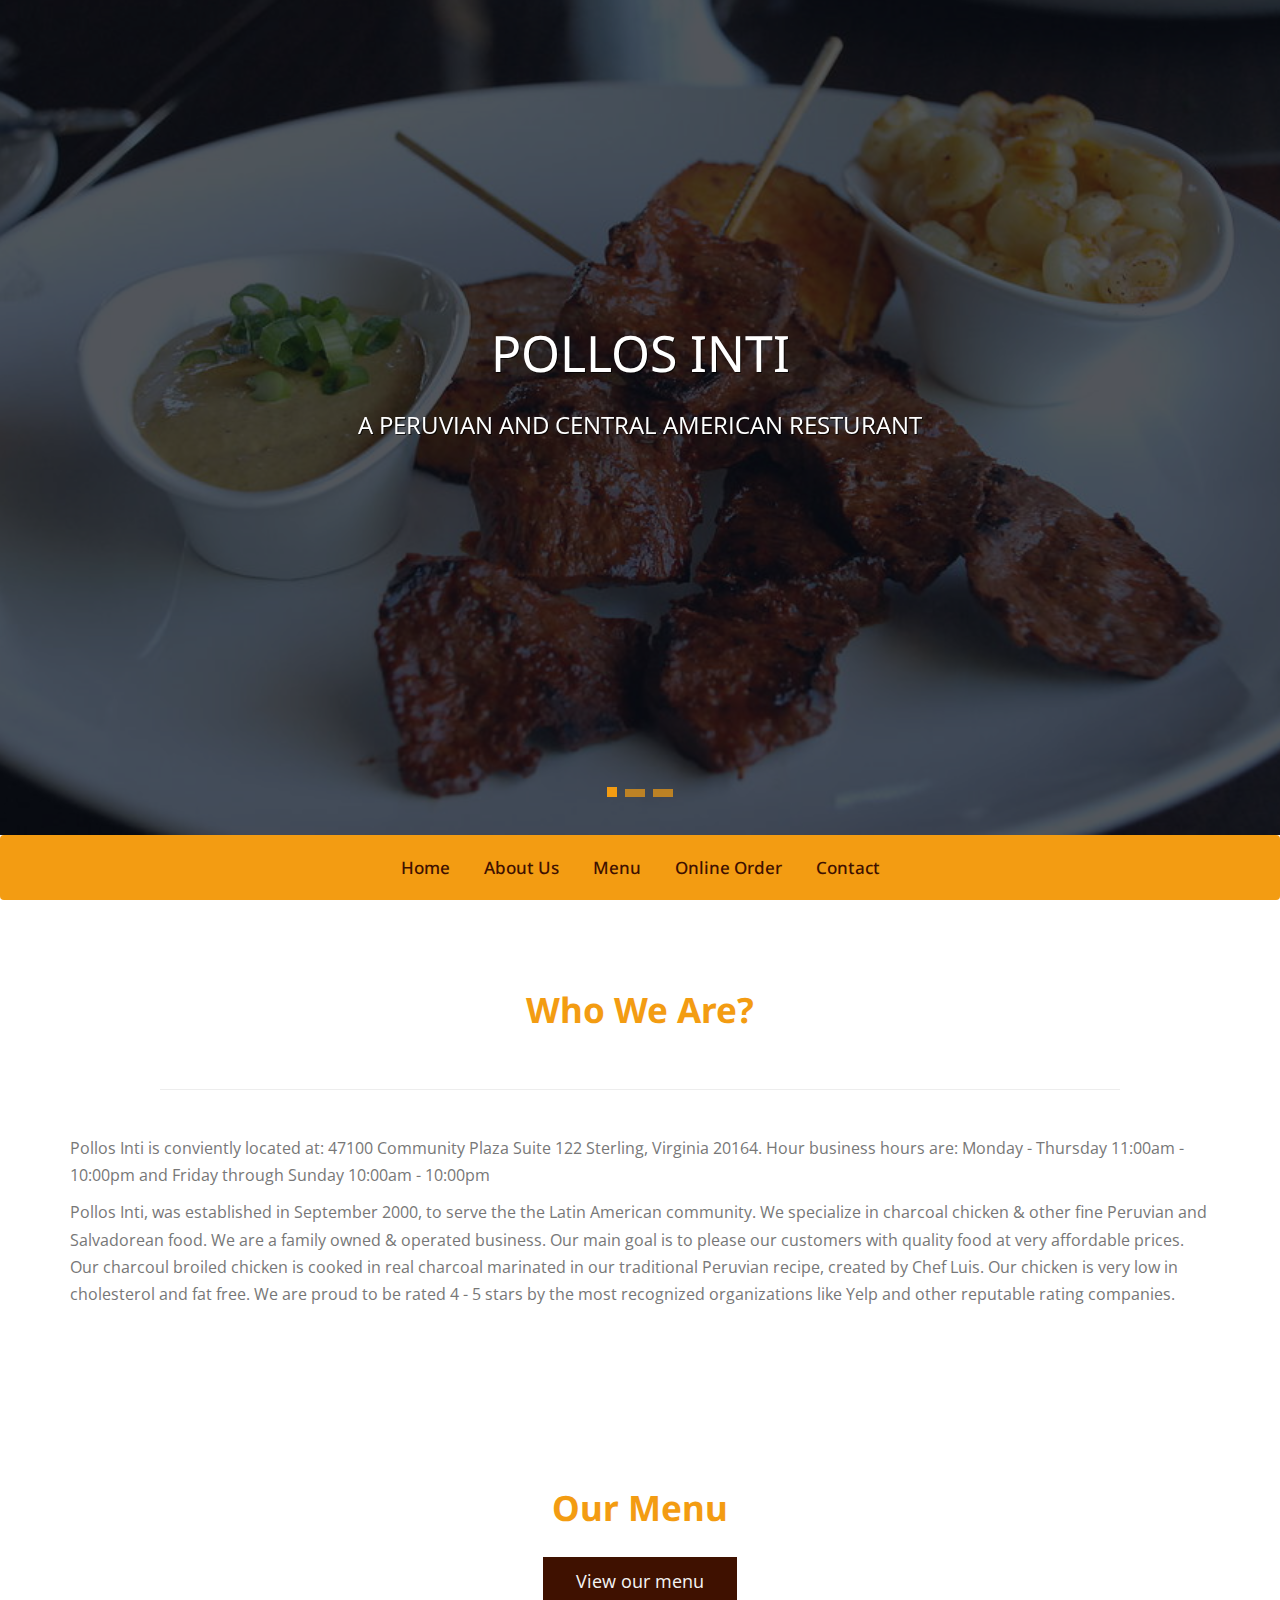
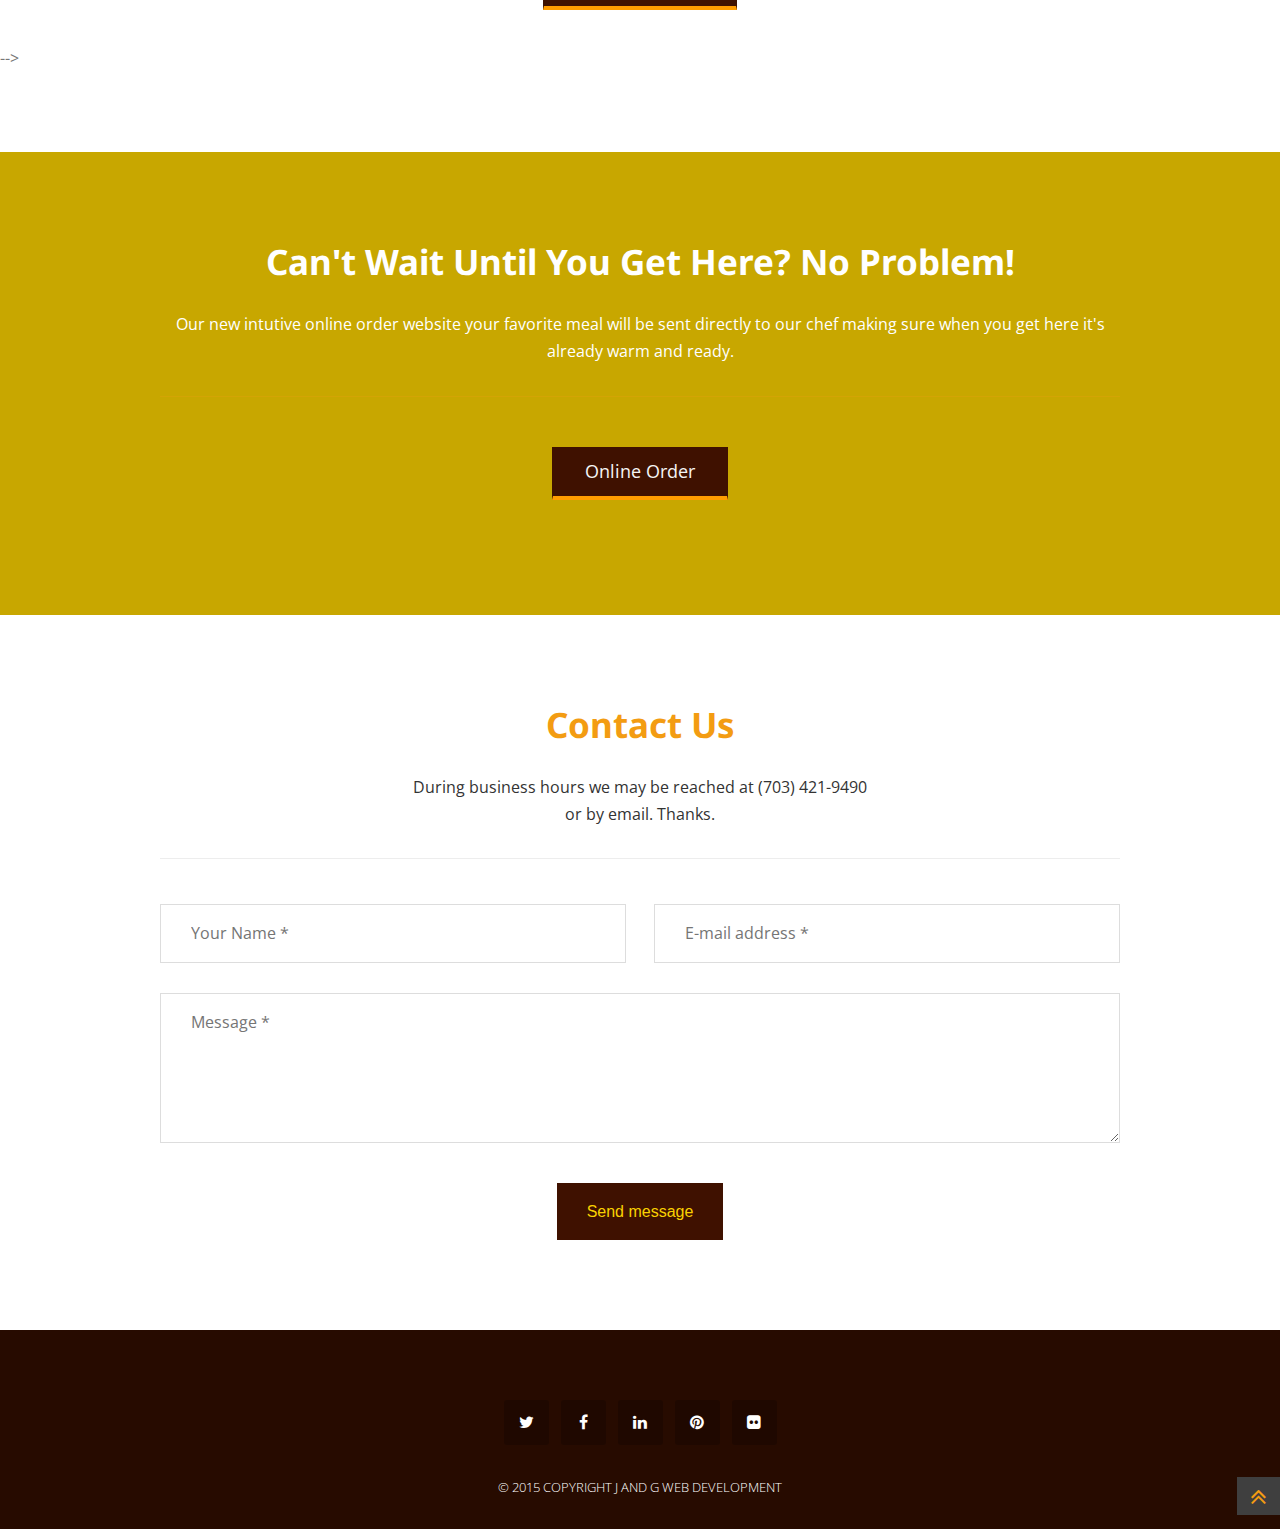
<file: index.html>
<!DOCTYPE html>
<html class="no-js" lang="en">
<head>
<meta charset="UTF-8"/>

<title>Pollos Inti</title>
    
<meta name="description" content="Pollos Inti">
<meta name="author" content="J and G Development">
<meta name="viewport" content="width=device-width, initial-scale=1.0">

<link rel="stylesheet" type="text/css" media="screen" href="css/bootstrap.css">
<link rel="stylesheet" href="css/font-awesome.css">
<link rel="stylesheet" href="css/animate.css">
<link rel="stylesheet" href="css/styles.css">

<link href='http://fonts.googleapis.com/css?family=Droid+Sans:400,700' rel='stylesheet' type='text/css'>
<link href='http://fonts.googleapis.com/css?family=Open+Sans:400,700' rel='stylesheet' type='text/css'>

 
</head>
<body>
<!--wrapper start-->
<div class="wrapper">
	<!--header-->
	<header id="header">
	<div class="carousel fade-carousel slide" data-ride="carousel" data-interval="4000" id="bs-carousel">
  <!-- Overlay -->
  <div class="overlay"></div>

  <!-- Indicators -->
  <ol class="carousel-indicators">
    <li data-target="#bs-carousel" data-slide-to="0" class="active"></li>
    <li data-target="#bs-carousel" data-slide-to="1"></li>
    <li data-target="#bs-carousel" data-slide-to="2"></li>
  </ol>
  
  <!-- Wrapper for slides -->
  <div class="carousel-inner">
    <div class="item slides active">
      <div class="slide-1"></div>
      <div class="hero">
        <hgroup>
		    <h1>Pollos Inti</h1>        
            <h3>A Peruvian and Central American Resturant</h3>
        </hgroup>
        </div>
    </div>
    <div class="item slides">
      <div class="slide-2"></div>
      <div class="hero">        
        <hgroup>
		    <h1>Online Order</h1>        
            <h3>With our new website we have brought online ordering so Pollos Inti is only a click away!</h3>
        </hgroup>       
        <a class="btn btn-hero btn-lg" href="ooindex.html">Online Order</a> 
      </div>
    </div>
    <div class="item slides">
      <div class="slide-3"></div>
      <div class="hero">        
        <hgroup>
		    <h1>Having a party or group gathering? No problem!</h1>        
            <h3>Pollos Inti is proud to offer catering for your special occasion. Please contact us for more information</h3>
        </hgroup>
        <a class="btn btn-hero btn-lg" href="#service">Contact Pollos Inti</a>
      </div>
    </div>
  </div> 


	<div class="menu">
		<nav class="navbar navbar-wrapper"> 
      <div class="container">
            <div class="navbar-header">
        <button type="button" id="nav-toggle" class="navbar-toggle" data-toggle="collapse" data-target="#main-nav"> <span class="sr-only">Toggle navigation</span> <span class="icon-bar"></span> <span class="icon-bar"></span> <span class="icon-bar"></span> </button>
        </div>
	    <div id="main-nav" class="collapse navbar-collapse">
			 <ul class="nav navbar-nav">
			  <li><a href="index.html" class="scroll-link">Home</a></li>
			<!--  <li><a href="#service" class="scroll-link">Our Services</a></li>
             Delete this, we shouldn't need a Our Service page.     -->
			  <li><a href="#aboutUs" class="scroll-link">About Us</a></li>
			  <li><a href="#gallery" class="scroll-link">Menu</a></li> 
			  <li><a href="#feedback" class="scroll-link">Online Order</a></li> 
			  <li><a href="#contact" class="scroll-link">Contact</a></li>
			</ul>
      </div>
      </div>  
		</nav>
	</div>		
	</header>
	
<!-- <section class="service page-section" id="service">
      <div class="container text-center">
         <div class="heading">			
			<h2>Eat & Chat</h2>			
			<h3>Phasellus non dolor nibh. Nullam elementum tellus pretium feugiat.<br>
			 Cras dictum tellus dui, vitae sollicitudin ipsum tincidunt in. Sed tincidunt tristique enim sed sollcitudin.</h3>
		</div>

          <div class="row">
            <div class="col-md-4">
              <div class="box-area">
                  <div class="box-area-icon">
                    <i class="fa fa-heart"></i>
                  </div>
                  <h3>Streets Best</h3>
                  <div class="box-area-text">Duis aute irure dolor in reprehenderit in voluptate velit esse cillum dolore eu fugiat nulla pariatur. Excepteur sint occaecat cupidatat.</div>
              </div>
            </div>
            <div class="col-md-4">
              <div class="box-area">
                  <div class="box-area-icon">
                    <i class="fa fa-users"></i>
                  </div>
                  <h3>Continental</h3>
                  <div class="box-area-text">Duis aute irure dolor in reprehenderit in voluptate velit esse cillum dolore eu fugiat nulla pariatur. Excepteur sint occaecat cupidatat.</div>
              </div>
            </div>
            <div class="col-md-4">
              <div class="box-area">
                  <div class="box-area-icon">
                    <i class="fa fa-fire"></i>
                  </div>
                  <h3>Daily Dishes</h3>
                  <div class="box-area-text">Duis aute irure dolor in reprehenderit in voluptate velit esse cillum dolore eu fugiat nulla pariatur. Excepteur sint occaecat cupidatat.</div>
              </div>
            </div>
            <div class="col-md-4">
              <div class="box-area">
                  <div class="box-area-icon">
                    <i class="fa fa-film"></i>
                  </div>
                  <h3>Cookies</h3>
                  <div class="box-area-text">Duis aute irure dolor in reprehenderit in voluptate velit esse cillum dolore eu fugiat nulla pariatur. Excepteur sint occaecat cupidatat.</div>
              </div>
            </div>
            <div class="col-md-4">
              <div class="box-area">
                  <div class="box-area-icon">
                    <i class="fa fa-cubes"></i>
                  </div>
                  <h3>Cakes</h3>
                  <div class="box-area-text">Duis aute irure dolor in reprehenderit in voluptate velit esse cillum dolore eu fugiat nulla pariatur. Excepteur sint occaecat cupidatat.</div>
              </div>
            </div>
            <div class="col-md-4">
              <div class="box-area">
                  <div class="box-area-icon">
                    <i class="fa fa-envelope"></i>
                  </div>
                  <h3>Meeting point</h3>
                  <div class="box-area-text">Duis aute irure dolor in reprehenderit in voluptate velit esse cillum dolore eu fugiat nulla pariatur. Excepteur sint occaecat cupidatat.</div>
              </div>
            </div>
          </div>
      </div>
    </section>

    -->

	
	<!--about us-->
	<section class="aboutus page-section" id="aboutUs">
	<div class="container">
	     <div class="heading">			
			<h2>Who we are?</h2>			
			<h3></h3>
		</div>
		
		<div class="content">
             <p> Pollos Inti is conviently located at: 47100 Community Plaza Suite 122 Sterling, Virginia 20164. 
                Hour business hours are: Monday - Thursday 11:00am - 10:00pm and Friday through Sunday 10:00am - 10:00pm </p>
			 
			<p>Pollos Inti, was established in September 2000, to serve the the Latin American community. We specialize in charcoal chicken & other fine Peruvian and Salvadorean food. We are a family owned & operated business. Our main goal is to please our customers with quality food at very affordable prices. Our charcoul broiled chicken is cooked in real charcoal marinated in our traditional Peruvian recipe, created by Chef Luis. Our chicken is very low in cholesterol and fat free. We are proud to be rated 4 - 5 stars by the most recognized organizations like Yelp and other reputable rating companies.</p>
           
		</div> 	
	</div>
	</section>
	 
	<!--gallery-->
	<section class="gallery page-section" id="gallery">
		<div class="container">
		  <div class="heading">			
			<h2>Our Menu</h2>	
              <a class="btn btn-hero btn-lg" href="Menu- Pollos Inti.pdf">View our menu</a>		
			
			<!--
			<div id="grid-gallery" class="grid-gallery">

					<section class="grid-wrap">
						<ul class="grid">
							<li class="grid-sizer"></li><!-- for Masonry column width -->				
							<!-- <li>
								<figure>
									<img src="img/gallery/img1.jpg" alt=""/>
									<figcaption><h3>Thundercats level</h3> </figcaption>
								</figure>
							</li>
							<li>
								<figure>
									<img src="img/gallery/img2.jpg" alt=""/>
									<figcaption><h3>Bushwick selvage</h3></figcaption>
								</figure>
							</li>
							<li>
								<figure>
									<img src="img/gallery/img3.jpg" alt=""/>
									<figcaption><h3>Bottle wayfarers</h3></figcaption>
								</figure>
							</li>
							<li>
								<figure>
									<img src="img/gallery/img4.jpg" alt=""/>
									<figcaption><h3>Letterpress</h3></figcaption>
								</figure>
							</li>
							<li>
								<figure>
									<img src="img/gallery/img5.jpg" alt=""/>
									<figcaption><h3>Vice velit chia</h3></figcaption>
								</figure>
							</li>
							<li>
								<figure>
									<img src="img/gallery/img6.jpg" alt=""/>
									<figcaption><h3>Brunch semiotics</h3></figcaption>
								</figure>
							</li>
							
							<li>
								<figure>
									<img src="img/gallery/img7.jpg" alt=""/>
									<figcaption><h3>Brunch semiotics</h3></figcaption>
								</figure>
							</li>
							
							<li>
								<figure>
									<img src="img/gallery/img8.jpg" alt=""/>
									<figcaption><h3>Brunch semiotics</h3></figcaption>
								</figure>
							</li>
						
						</ul>
					</section><!-- // end small images -->
					
			<!--		<section class="slideshow">
						<ul>
							<li>
								<figure>
									<img src="img/gallery/img1.jpg" alt=""/>
									<figcaption><h3>Thundercats next level</h3><p>Lorem ipsum dolor sit amet, consectetur adipiscing elit. Nullam ornare sem sit amet mauris bibendum, ac fringilla quam eleifend.</p></figcaption>
								</figure>
							</li>
							<li>
								<figure>
									<img src="img/gallery/img2.jpg" alt=""/>
									<figcaption><h3>Bushwick selvage synth</h3><p>Lorem ipsum dolor sit amet, consectetur adipiscing elit. Nullam ornare sem sit amet mauris bibendum, ac fringilla quam eleifend.</p></figcaption>
								</figure>
							</li>
							<li>
								<figure>
									<img src="img/gallery/img3.jpg" alt=""/>
									<figcaption><h3>Bottle wayfarers locavore</h3><p>Lorem ipsum dolor sit amet, consectetur adipiscing elit. Nullam ornare sem sit amet mauris bibendum, ac fringilla quam eleifend.</p></figcaption>
								</figure>
							</li>
							<li>
								<figure>
									<img src="img/gallery/img4.jpg" alt=""/>
									<figcaption><h3>Letterpress asymmetrical</h3><p>Lorem ipsum dolor sit amet, consectetur adipiscing elit. Nullam ornare sem sit amet mauris bibendum, ac fringilla quam eleifend.</p></figcaption>
								</figure>
							</li>
							<li>
								<figure>
									<img src="img/gallery/img5.jpg" alt=""/>
									<figcaption><h3>Vice velit chia</h3><p>Lorem ipsum dolor sit amet, consectetur adipiscing elit. Nullam ornare sem sit amet mauris bibendum, ac fringilla quam eleifend.</p></figcaption>
								</figure>
							</li>
							<li>
								<figure>
									<img src="img/gallery/img6.jpg" alt=""/>
									<figcaption><h3>Brunch semiotics</h3><p>Lorem ipsum dolor sit amet, consectetur adipiscing elit. Nullam ornare sem sit amet mauris bibendum, ac fringilla quam eleifend.</p></figcaption>
								</figure>
							</li>
							
							<li>
								<figure>
									<img src="img/gallery/img7.jpg" alt=""/>
									<figcaption><h3>Brunch semiotics</h3><p>Lorem ipsum dolor sit amet, consectetur adipiscing elit. Nullam ornare sem sit amet mauris bibendum, ac fringilla quam eleifend.</p></figcaption>
								</figure>
							</li>
							
							<li>
								<figure>
									<img src="img/gallery/img8.jpg" alt=""/>
									<figcaption><h3>Brunch semiotics</h3><p>Lorem ipsum dolor sit amet, consectetur adipiscing elit. Nullam ornare sem sit amet mauris bibendum, ac fringilla quam eleifend.</p></figcaption>
								</figure>
							</li>
						</ul>
						<nav>
							<span class="icon nav-prev"></span>
							<span class="icon nav-next"></span>
							<span class="icon nav-close"></span>
						</nav>
						 
					</section><!-- // end slideshow -->
					
				</div><!-- // grid-gallery -->
			</div>
                                                    --> 
	</section>
	
	<!--feedback-->
	<section class="feedback page-section" id="feedback">
	<div class="container">
		<div class="heading">
			
			<h2>Can't wait until you get here? No problem!</h2>
			
			<h3>Our new intutive online order website your favorite meal will be sent directly to our chef making sure when you get here it's already warm and ready. </h3>
		<a class="btn btn-hero btn-lg" href="ooindex.html">Online Order</a> 
        
        </div>

	
  <!--<div class='row'>
    <div class='col-md-12'>
      <div class="carousel slide" data-ride="carousel" id="quote-carousel">
        <!-- Bottom Carousel Indicators --><!--
        <ol class="carousel-indicators">
          <li data-target="#quote-carousel" data-slide-to="0" class="active"></li>
          <li data-target="#quote-carousel" data-slide-to="1"></li>
          <li data-target="#quote-carousel" data-slide-to="2"></li>
        </ol> -->
        
        <!-- Carousel Slides / Quotes -->
        <div class="carousel-inner">
        
          <!-- Quote 1
          <div class="item active">
            <blockquote>
              <div class="row">
                <div class="col-sm-3 text-center">
                  <img class="img-circle" src="https://s3.amazonaws.com/uifaces/faces/twitter/kolage/128.jpg" style="width: 100px;height:100px;">
                </div>
                <div class="col-sm-9">
                  <p>Neque porro quisquam est qui dolorem ipsum quia dolor sit amet, consectetur, adipisci velit!</p>
                  <small>Someone famous</small>
                </div>
              </div>
            </blockquote>
          </div> -->
          <!-- Quote 2
          <div class="item">
            <blockquote>
              <div class="row">
                <div class="col-sm-3 text-center">
                  <img class="img-circle" src="https://s3.amazonaws.com/uifaces/faces/twitter/mijustin/128.jpg" style="width: 100px;height:100px;">
                </div>
                <div class="col-sm-9">
                  <p>Lorem ipsum dolor sit amet, consectetur adipiscing elit. Etiam auctor nec lacus ut tempor. Mauris.</p>
                  <small>Someone famous</small>
                </div>
              </div>
            </blockquote>
          </div> -->
          <!-- Quote 3
          <div class="item">
            <blockquote>
              <div class="row">
                <div class="col-sm-3 text-center">
                  <img class="img-circle" src="https://s3.amazonaws.com/uifaces/faces/twitter/keizgoesboom/128.jpg" style="width: 100px;height:100px;">
                </div>
                <div class="col-sm-9">
                  <p>Lorem ipsum dolor sit amet, consectetur adipiscing elit. Ut rutrum elit in arcu blandit, eget pretium nisl accumsan. Sed ultricies commodo tortor, eu pretium mauris.</p>
                  <small>Someone famous</small>
                </div>
              </div>
            </blockquote>
          </div>
        </div>
         
      </div>                          
    </div>
  </div> -->

 
	</div>
	</section>
	
	<!--feedback-->
	<section class="contact page-section" id="contact">
	<div class="container">
		<div class="heading">
				
				<h2>Contact Us</h2>
				
				<h3>During business hours we may be reached at (703) 421-9490<br>
				 or by email. Thanks.</h3>
		</div>
	</div>
	 <div class="container w960">
      <div class="row">
		<div class="done">
			<div class="alert alert-success">
				<button type="button" class="close" data-dismiss="alert">×</button>
				Your message has been sent. Thank you!
			</div>
		</div>
       <form method="post" action="contact.php" id="contactform">
          <input name="name" type="text" class="contact col-md-6" placeholder="Your Name *" >
          <input name="email" type="email" class="contact noMarr col-md-6" placeholder="E-mail address *" >
          <textarea name="comment" class="contact col-md-12" placeholder="Message *"></textarea>
          <input type="submit" id="submit" class="contact submit" value="Send message">
        </form>
      </div>
    </div>
	</section>
  
	<!--footer-->
	<section class="footer" id="footer">
	<p class="text-center">
		<a href="#header" class="gototop"><i class="fa fa-angle-double-up fa-2x"></i></a>
	</p>
	<div class="container">
		<ul>
			<li><a href="#"><i class="fa fa-twitter"></i></a></li>
			<li><a href="#"><i class="fa fa-facebook"></i></a></li>
			<li><a href="#"><i class="fa fa-linkedin"></i></a></li>
			<li><a href="#"><i class="fa fa-pinterest"></i></a></li>
			<li><a href="#"><i class="fa fa-flickr"></i></a></li>
		</ul>
		<p>
			&copy; 2015 Copyright J and G Web Development</a>
		</p>
	</div>
	</section>
	
</div><!--wrapper end-->

<!--Javascripts-->
<script src="js/jquery.js"></script>
<script src="js/modernizr.js"></script>
<script src="js/bootstrap.js"></script>
<script src="js/jquery-scrolltofixed.js"></script>
<script src="js/jquery.nav.js"></script> 
<script src="js/jquery.easing.1.3.js"></script>
<script src="js/menustick.js"></script> 
<script src="js/easing.js"></script>
<script src="js/wow.js"></script>
<script src="js/smoothscroll.js"></script>
<script src="js/masonry.js"></script>
<script src="js/imgloaded.js"></script>
<script src="js/classie.js"></script>
<script src="js/colorfinder.js"></script>
<script src="js/gridscroll.js"></script>
<script src="js/contact.js"></script>
<script src="js/custom.js"></script>

<script type="text/javascript">
jQuery(function($) {
$(document).ready( function() {
	$('.navbar-wrapper').stickUp();
	});
});
</script>
</body>
</html>
</file>
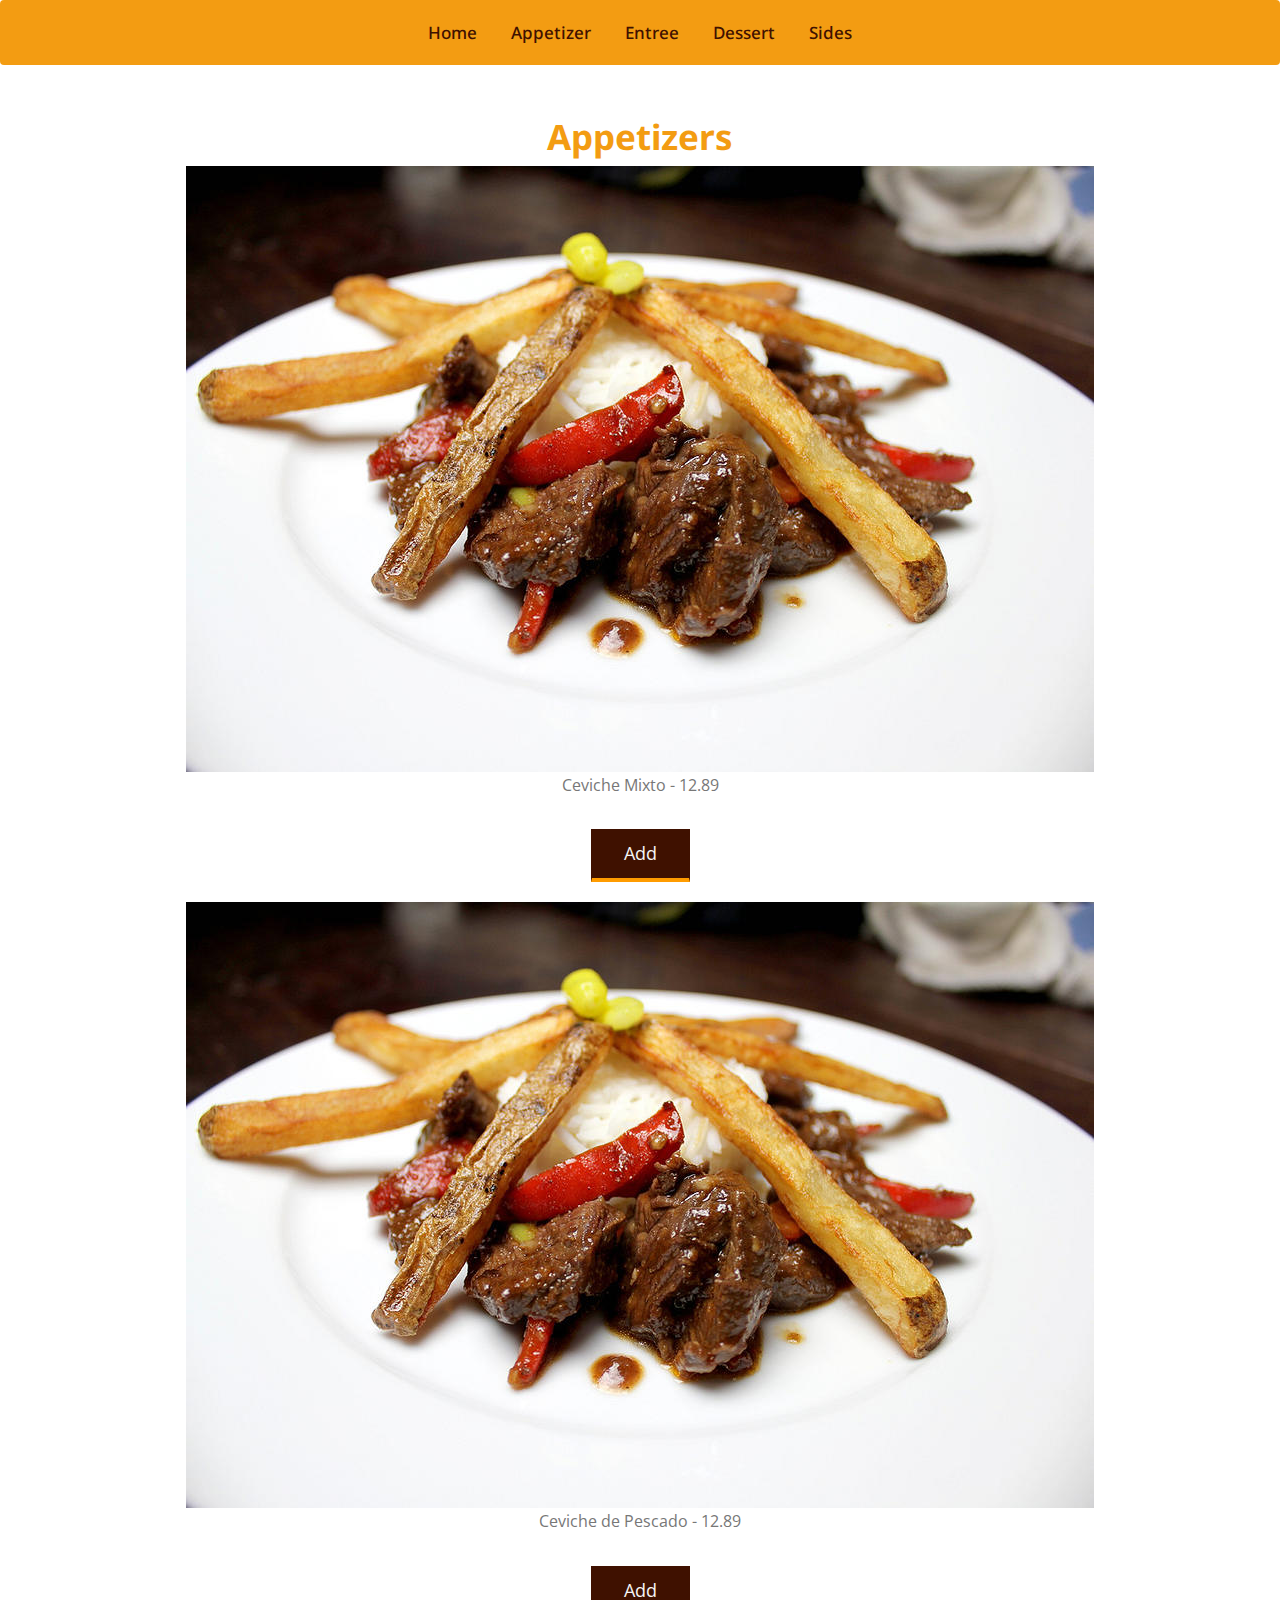
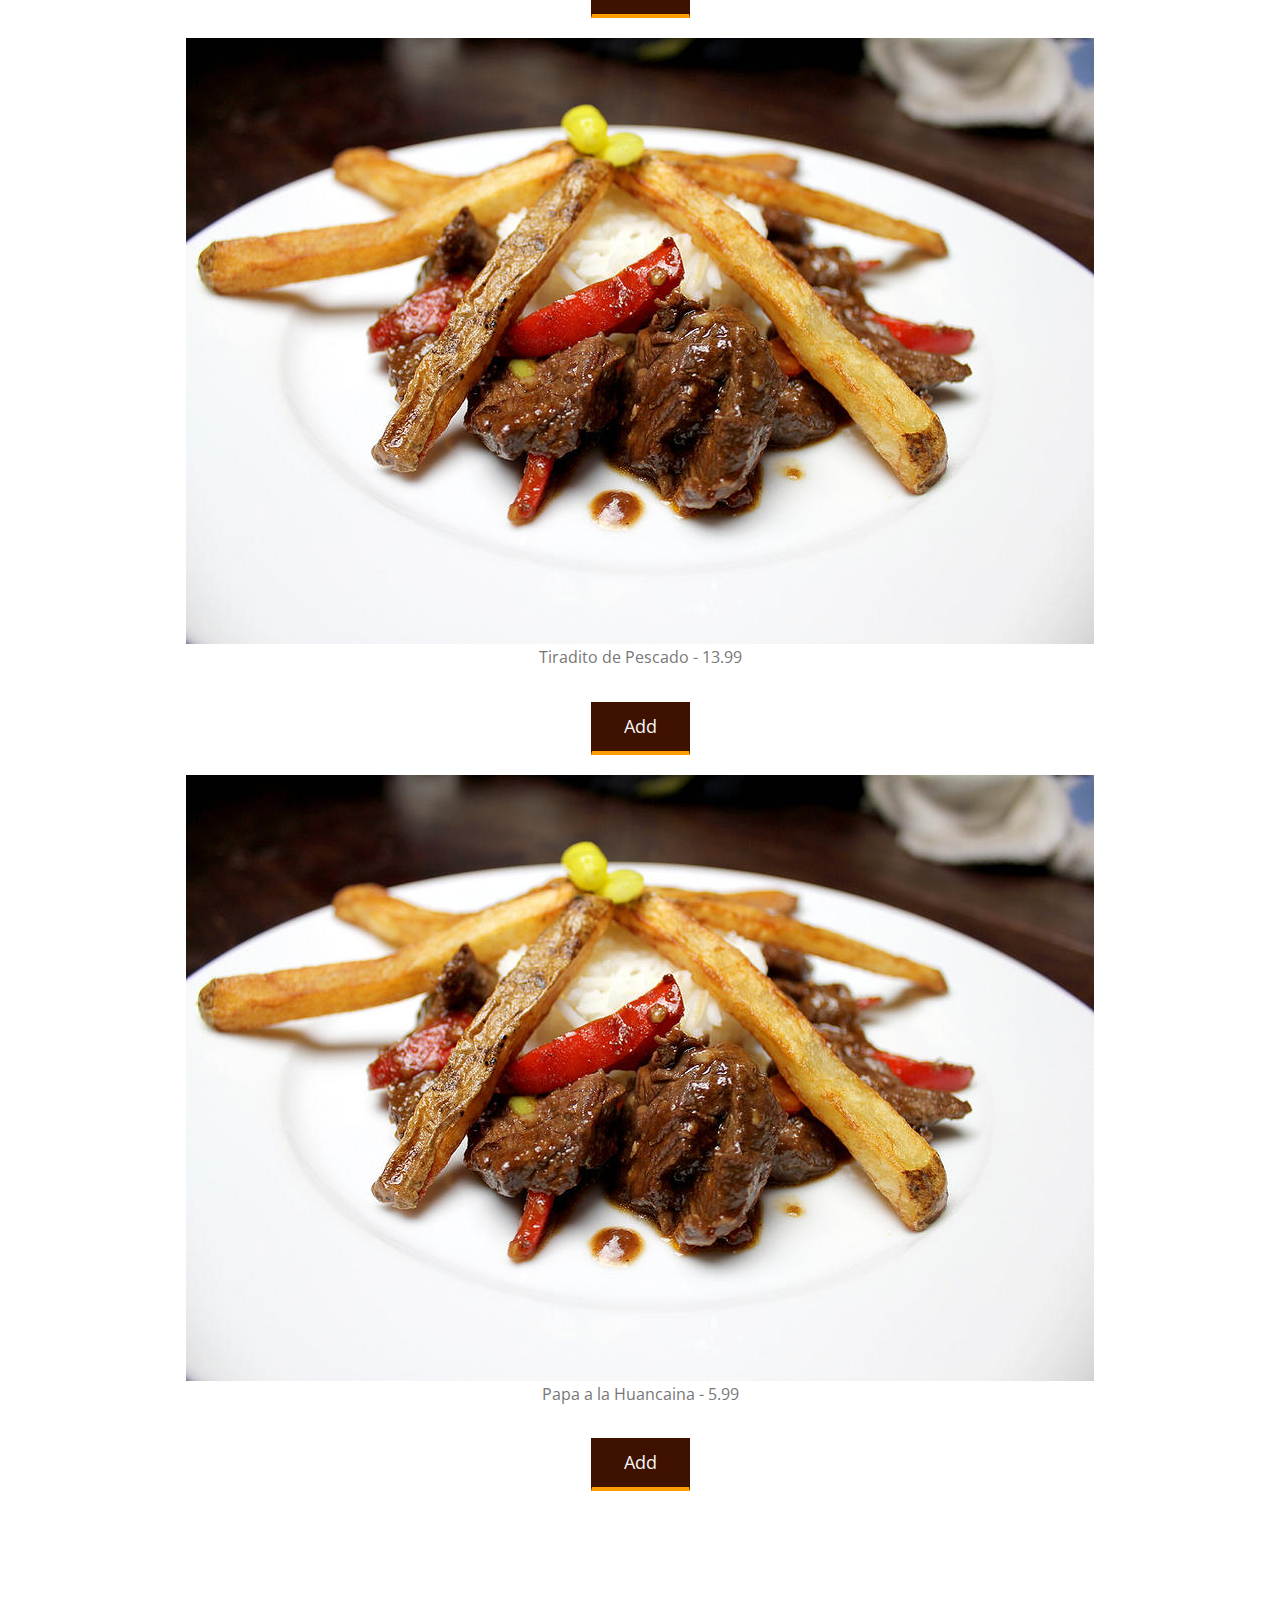
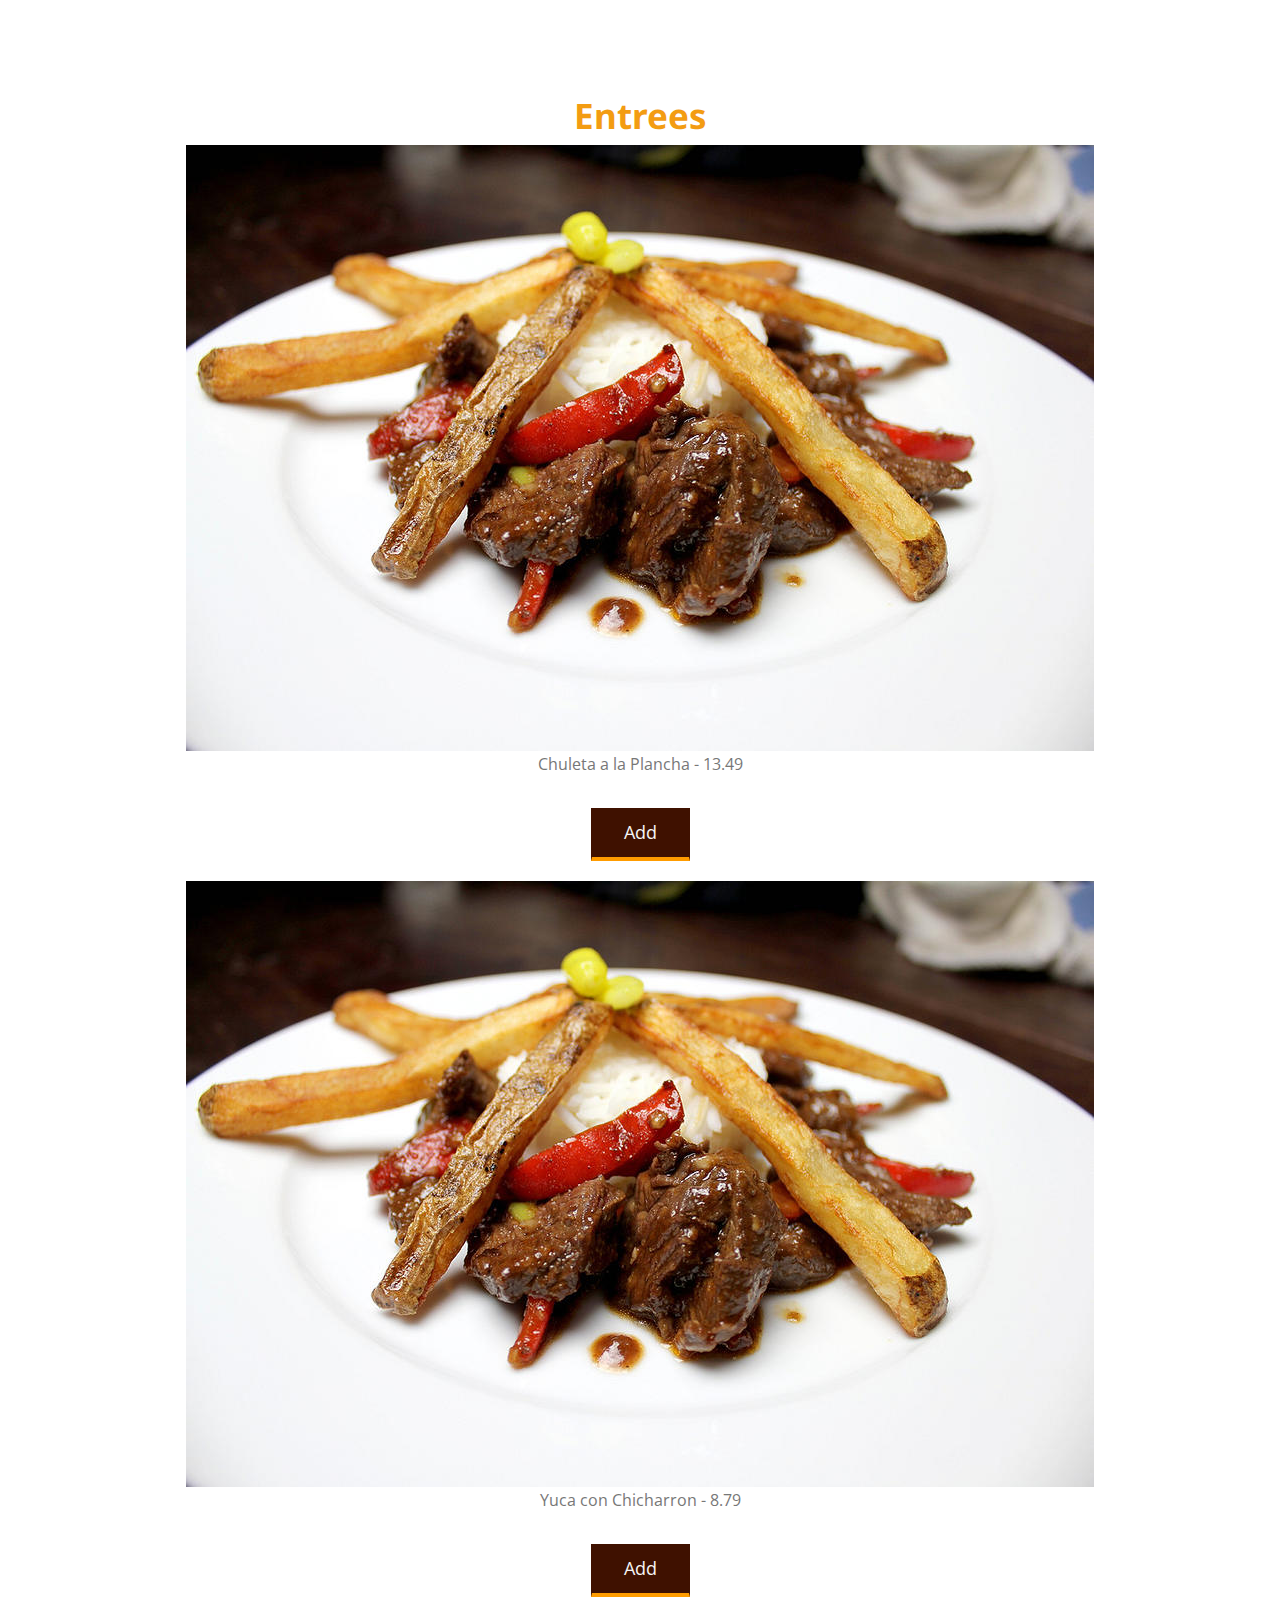
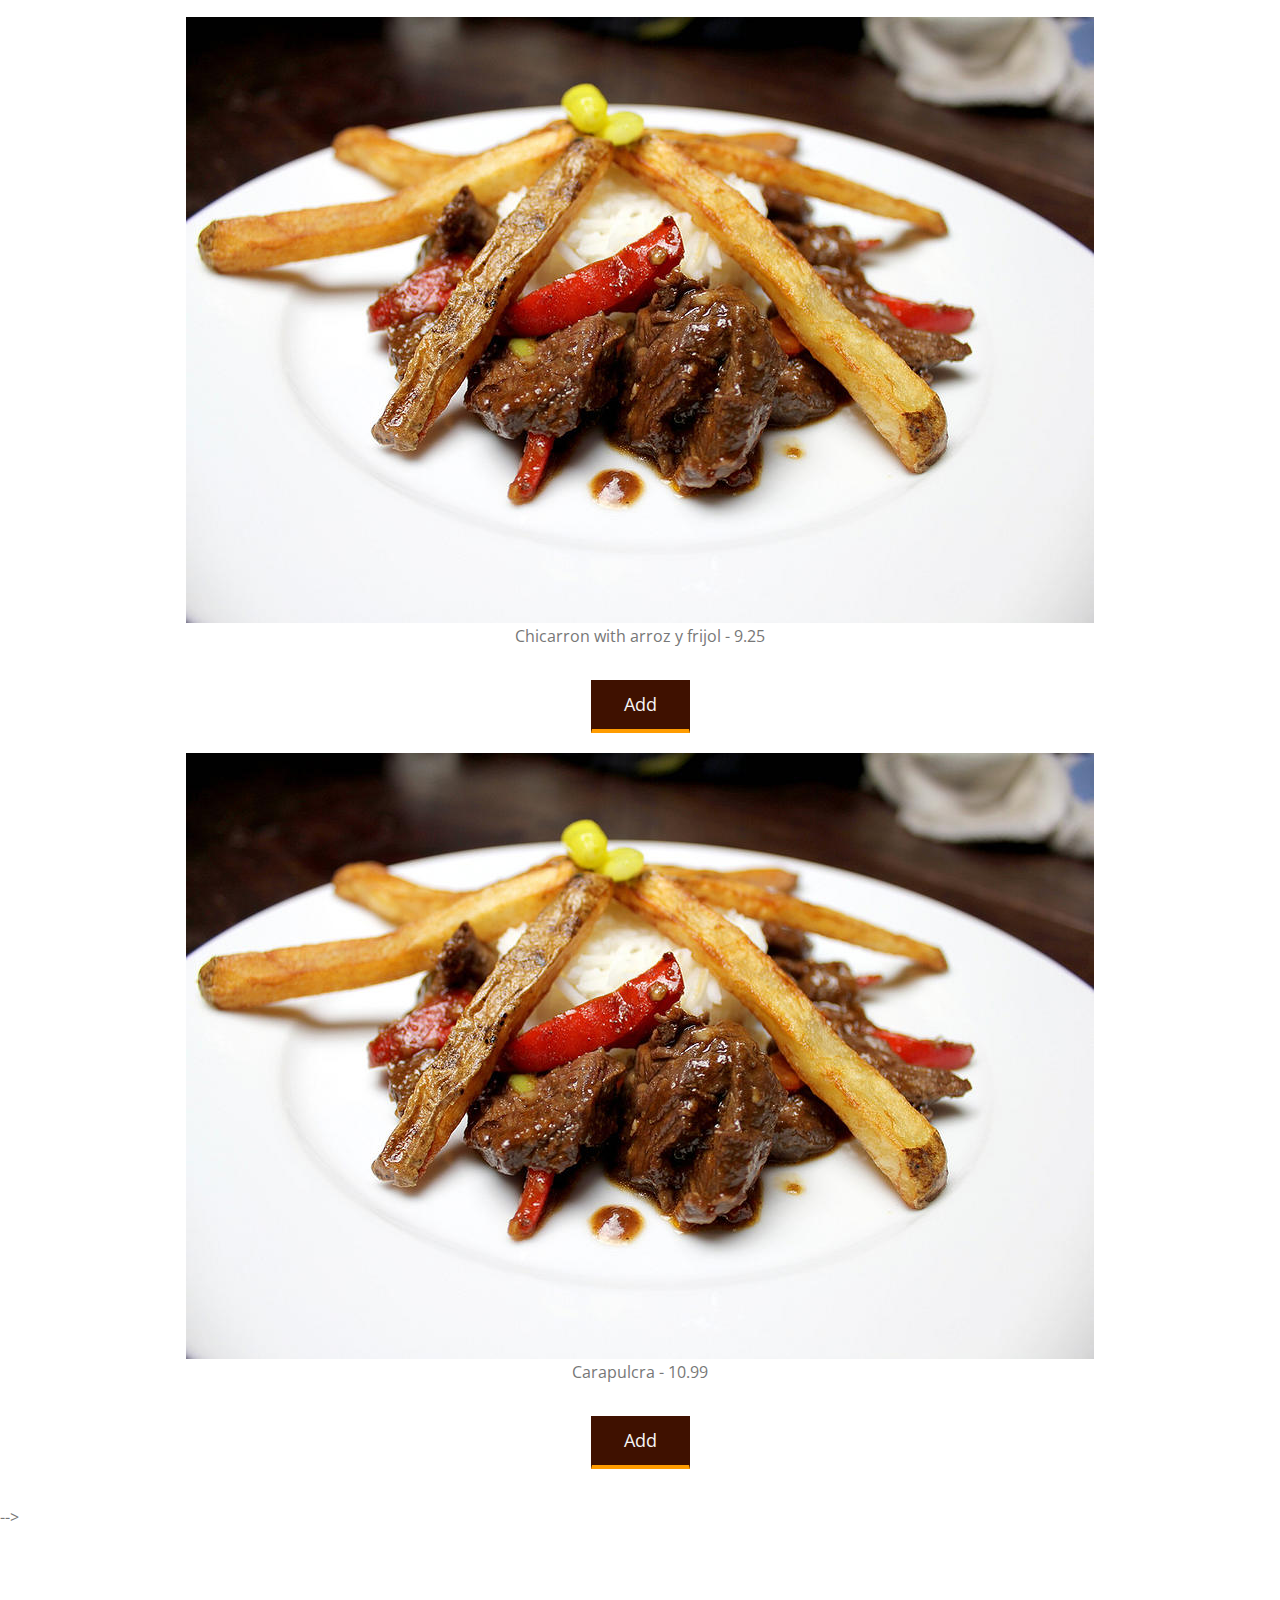
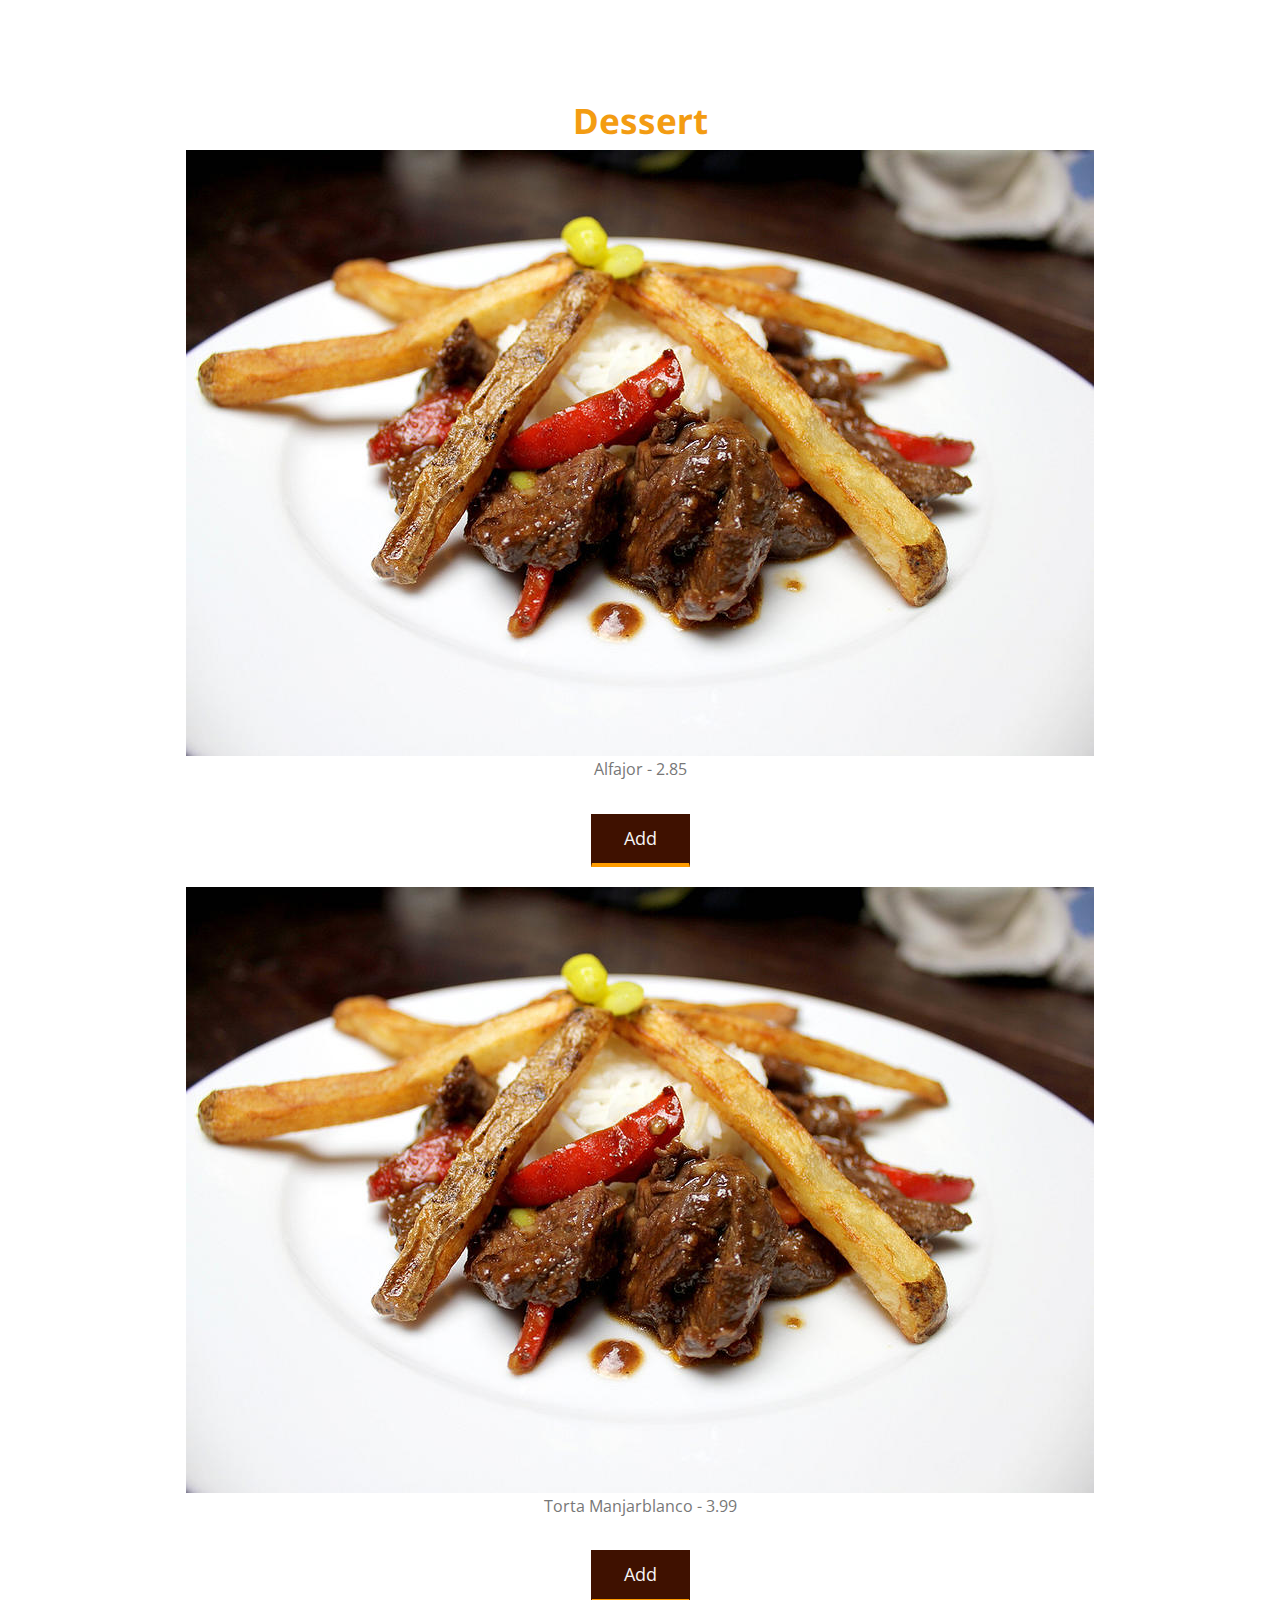
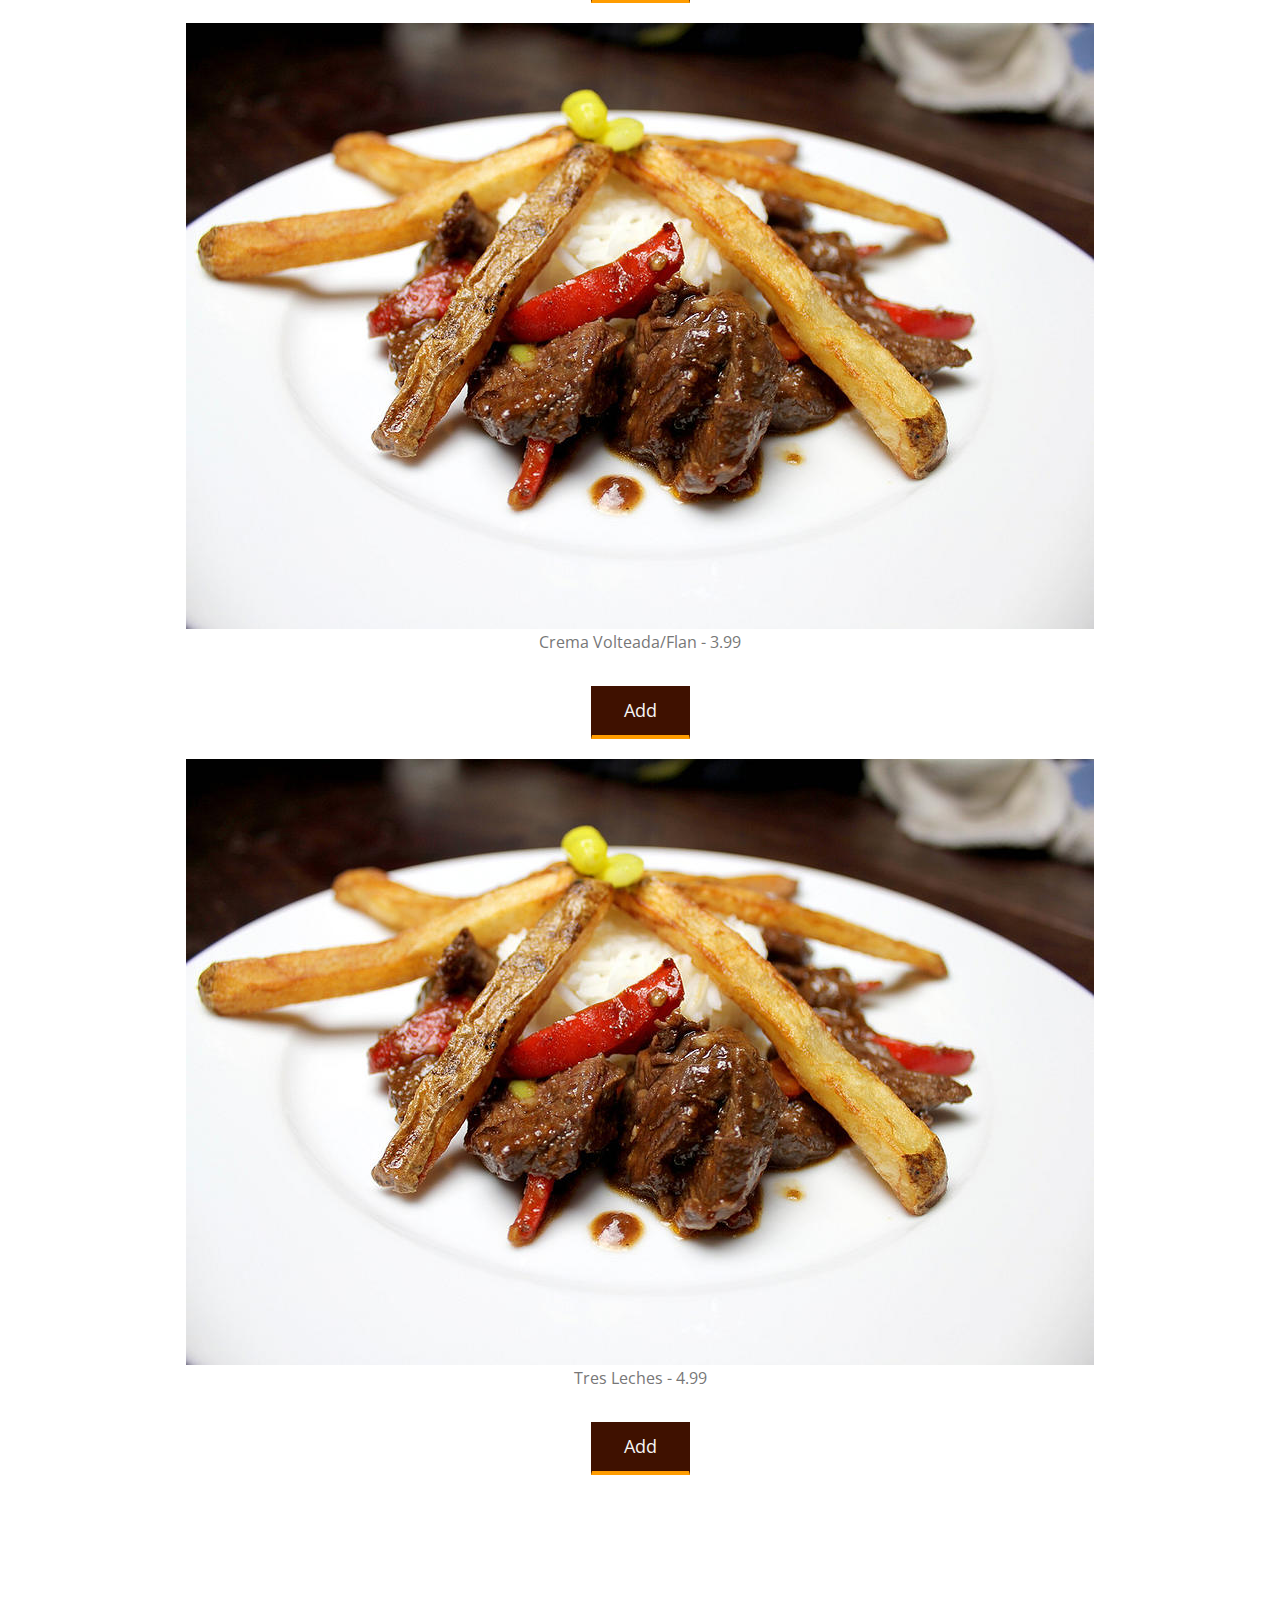
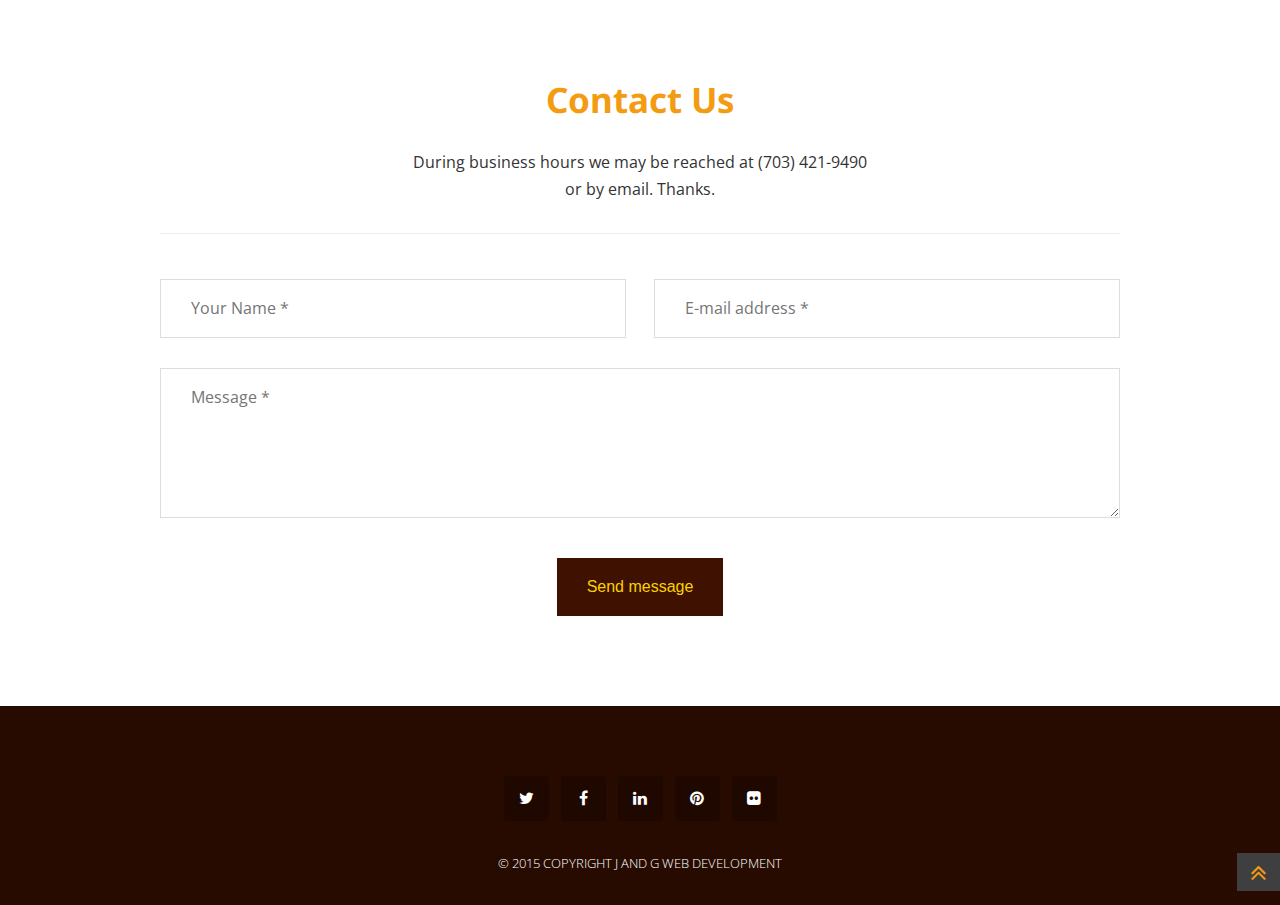
<file: ooindex.html>
<!DOCTYPE html>
<html class="no-js" lang="en">
<head>
<meta charset="UTF-8"/>

<title>Online Order</title>
    
<meta name="description" content="Pollos Inti">
<meta name="author" content="J and G Development">
<meta name="viewport" content="width=device-width, initial-scale=1.0">

<link rel="stylesheet" type="text/css" media="screen" href="css/bootstrap.css">
<link rel="stylesheet" href="css/font-awesome.css">
<link rel="stylesheet" href="css/animate.css">
<link rel="stylesheet" href="css/styles.css">

<link href='http://fonts.googleapis.com/css?family=Droid+Sans:400,700' rel='stylesheet' type='text/css'>
<link href='http://fonts.googleapis.com/css?family=Open+Sans:400,700' rel='stylesheet' type='text/css'>

 
</head>
<body>

  <!-- Overlay -->


  <!-- Indicators -->
   
  <!-- Wrapper for slides -->
 
   	<div class="menu">
		<nav class="navbar navbar-wrapper"> 
      <div class="container">
            <div class="navbar-header">
        <button type="button" id="nav-toggle" class="navbar-toggle" data-toggle="collapse" data-target="#main-nav"> <span class="sr-only">Toggle navigation</span> <span class="icon-bar"></span> <span class="icon-bar"></span> <span class="icon-bar"></span> </button>
        </div>
	    <div id="main-nav" class="collapse navbar-collapse">
			 <ul class="nav navbar-nav">
			  <li><a href="index.html" class="scroll-link">Home</a></li>
			  <li><a href="#aboutUs" class="scroll-link">Appetizer</a></li>
			  <li><a href="#gallery" class="scroll-link">Entree</a></li> 
			  <li><a href="#feedback" class="scroll-link">Dessert</a></li> 
			  <li><a href="#contact" class="scroll-link">Sides</a></li>
			</ul>
      </div>
      </div>  
		</nav>
	</div>		
	</header>
	
<
	<!--about us-->
	<section class="aboutus page-section" id="aboutUs">
	<div class="container">
	     <div class="heading">			
			<h2>Appetizers</h2>			
			<ul class="nav navbar-nav"></ul>
             <img src="img/img 2.jpg"><p>Ceviche Mixto - 12.89</p> <a class="btn btn-hero btn-lg" href="">Add</a><br>		
             <img src="img/img 2.jpg"><p>Ceviche de Pescado - 12.89</p> <a class="btn btn-hero btn-lg" href="">Add</a>
             <img src="img/img 2.jpg"><p>Tiradito de Pescado - 13.99</p> <a class="btn btn-hero btn-lg" href="">Add</a>
             <img src="img/img 2.jpg"><!--added generic picture--><p>Papa a la Huancaina - 5.99</p><a class="btn btn-hero btn-lg" href="">Add</a>  
		</div>
		
		
		</div> 	
	</div>
	</section>
	 
	<!--gallery-->
	<section class="gallery page-section" id="gallery">
		<div class="container">
		  <div class="heading">			
			<h2>Entrees</h2>
              	<ul class="nav navbar-nav"></ul>
             <img src="img/img 2.jpg"><p>Chuleta a la Plancha - 13.49</p> <a class="btn btn-hero btn-lg" href="">Add</a><br>		
             <img src="img/img 2.jpg"><p>Yuca con Chicharron - 8.79</p> <a class="btn btn-hero btn-lg" href="">Add</a>
             <img src="img/img 2.jpg"><p>Chicarron with arroz y frijol - 9.25</p> <a class="btn btn-hero btn-lg" href="">Add</a>
             <img src="img/img 2.jpg"><!--added generic picture--><p>Carapulcra - 10.99</p><a class="btn btn-hero btn-lg" href="">Add</a>  
		</div>	

              
			
						
				</div><!-- // grid-gallery -->
			</div>
                                                    --> 
	</section>
	
	<!--feedback-->
	<section class="gallery page-section" id="gallery">
	<div class="container">
		<div class="heading">
            <h2>Dessert</h2>
			
				<ul class="nav navbar-nav"></ul>
             <img src="img/img 2.jpg"><p>Alfajor - 2.85</p> <a class="btn btn-hero btn-lg" href="">Add</a><br>		
             <img src="img/img 2.jpg"><p>Torta Manjarblanco - 3.99</p> <a class="btn btn-hero btn-lg" href="">Add</a>
             <img src="img/img 2.jpg"><p>Crema Volteada/Flan - 3.99</p> <a class="btn btn-hero btn-lg" href="">Add</a>
             <img src="img/img 2.jpg"><!--added generic picture--><p>Tres Leches - 4.99</p><a class="btn btn-hero btn-lg" href="">Add</a>  
		</div>
	</div>
	</section>
	
	<!--feedback-->
	<section class="contact page-section" id="contact">
	<div class="container">
		<div class="heading">
				
				<h2>Contact Us</h2>
				
				<h3>During business hours we may be reached at (703) 421-9490<br>
				 or by email. Thanks.</h3>
		</div>
	</div>
	 <div class="container w960">
      <div class="row">
		<div class="done">
			<div class="alert alert-success">
				<button type="button" class="close" data-dismiss="alert">×</button>
				Your message has been sent. Thank you!
			</div>
		</div>
       <form method="post" action="contact.php" id="contactform">
          <input name="name" type="text" class="contact col-md-6" placeholder="Your Name *" >
          <input name="email" type="email" class="contact noMarr col-md-6" placeholder="E-mail address *" >
          <textarea name="comment" class="contact col-md-12" placeholder="Message *"></textarea>
          <input type="submit" id="submit" class="contact submit" value="Send message">
        </form>
      </div>
    </div>
	</section>
  
	<!--footer-->
	<section class="footer" id="footer">
	<p class="text-center">
		<a href="#header" class="gototop"><i class="fa fa-angle-double-up fa-2x"></i></a>
	</p>
	<div class="container">
		<ul>
			<li><a href="#"><i class="fa fa-twitter"></i></a></li>
			<li><a href="#"><i class="fa fa-facebook"></i></a></li>
			<li><a href="#"><i class="fa fa-linkedin"></i></a></li>
			<li><a href="#"><i class="fa fa-pinterest"></i></a></li>
			<li><a href="#"><i class="fa fa-flickr"></i></a></li>
		</ul>
		<p>
			&copy; 2015 Copyright J and G Web Development</a>
		</p>
	</div>
	</section>
	
</div><!--wrapper end-->

<!--Javascripts-->
<script src="js/jquery.js"></script>
<script src="js/modernizr.js"></script>
<script src="js/bootstrap.js"></script>
<script src="js/jquery-scrolltofixed.js"></script>
<script src="js/jquery.nav.js"></script> 
<script src="js/jquery.easing.1.3.js"></script>
<script src="js/menustick.js"></script> 
<script src="js/easing.js"></script>
<script src="js/wow.js"></script>
<script src="js/smoothscroll.js"></script>
<script src="js/masonry.js"></script>
<script src="js/imgloaded.js"></script>
<script src="js/classie.js"></script>
<script src="js/colorfinder.js"></script>
<script src="js/gridscroll.js"></script>
<script src="js/contact.js"></script>
<script src="js/custom.js"></script>

<script type="text/javascript">
jQuery(function($) {
$(document).ready( function() {
	$('.navbar-wrapper').stickUp();
	});
});
</script>
</body>
</html>
</file>
<file: css/styles.css>
/*------General----------*/
body {
  font-family: 'Open Sans', sans-serif;
  font-size: 16px;
  line-height: 1.7;
  color: #777;
  font-weight: 400;
  overflow-x: hidden;
}

h1,h2,h3,h4,h5,h6 {
  color: #333;
  line-height: 1.4;
  font-weight: 700;
  font-family: 'Droid Sans', sans-serif;
}

h3 {
  font-family: 'Open Sans', sans-serif;
}

.w960 {
  max-width: 960px;
  margin: 0px auto;
}

a,a:hover {
  color: #cc580c;
  text-decoration: none;
}

img {
  max-width: 100%;
}
 

/********************************/
/*       Fade Bs-carousel       */
/********************************/
.fade-carousel {
  position: relative;
  height: 100vh;
  bottom: 65px;
}

.fade-carousel .carousel-inner .item {
  height: 100vh;
}

.fade-carousel .carousel-indicators > li {
  margin: 0 2px;
  background-color: #f39c12;
  border-color: #f39c12;
  opacity: .7;
  border-radius: 0;
  width: 20px;
  height: 8px;
}

.fade-carousel .carousel-indicators > li.active {
  width: 10px;
  height: 10px;
  opacity: 1;
}

/********************************/
/*          Hero Headers        */
/********************************/
.hero {
  position: absolute;
  top: 50%;
  left: 50%;
  z-index: 3;
  color: #3F1100;
  text-align: center;
  text-transform: uppercase;
  text-shadow: 1px 1px 0 rgba(0,0,0,.75);
  -webkit-transform: translate3d(-50%,-50%,0);
  -moz-transform: translate3d(-50%,-50%,0);
  -ms-transform: translate3d(-50%,-50%,0);
  -o-transform: translate3d(-50%,-50%,0);
  transform: translate3d(-50%,-50%,0);
}

.hero h1 {
  margin: 0;
  padding: 0;
  color: #fff;
  font-size: 50px;
  font-weight: normal;
}

.hero h3 {
  color: #fff;
  font-weight: 26px;
  font-weight: normal;
}

.fade-carousel .carousel-inner .item .hero {
  opacity: 0;
  -webkit-transition: 2s all ease-in-out .1s;
  -moz-transition: 2s all ease-in-out .1s;
  -ms-transition: 2s all ease-in-out .1s;
  -o-transition: 2s all ease-in-out .1s;
  transition: 2s all ease-in-out .1s;
}

.fade-carousel .carousel-inner .item.active .hero {
  opacity: 1;
  -webkit-transition: 2s all ease-in-out .1s;
  -moz-transition: 2s all ease-in-out .1s;
  -ms-transition: 2s all ease-in-out .1s;
  -o-transition: 2s all ease-in-out .1s;
  transition: 2s all ease-in-out .1s;
}

.btn.btn-hero, .btn.btn-hero:hover, .btn.btn-hero:focus {
  color: #f5f5f5;
  background-color: #3F1100;
  border-color: #3F1100;
  outline: none;
  padding: 12px 32px;
  margin: 20px auto;
  border-radius: 0px;
  border-bottom: 4px solid #FF9C00;
}
/********************************/
/*            Overlay           */
/********************************/
.overlay {
  position: absolute;
  width: 100%;
  height: 100%;
  z-index: 2;
  background-color: #080d15;
  opacity: .7;
}
 

/********************************/
/*       Slides backgrounds     */
/********************************/
.fade-carousel .slides .slide-1, 
.fade-carousel .slides .slide-2,
.fade-carousel .slides .slide-3 {
  height: 100vh;
  background-size: cover;
  background-position: center center;
  background-repeat: no-repeat;
}

.fade-carousel .slides .slide-1 {
  background-image: url('../img/beef_kabob.jpg');
}

.fade-carousel .slides .slide-2 {
  background-image: url('../img/beef_something.jpg');
}

.fade-carousel .slides .slide-3 {
  background-image: url('../img/chickens_on_rotti.jpg');
}



/* carousel */
#quote-carousel {
  padding: 0 10px 30px 10px;
  margin-top: 30px;
}

/* Control buttons  */
#quote-carousel .carousel-control {
  background: none;
  color: #222;
  font-size: 2.3em;
  text-shadow: none;
  margin-top: 30px;
}
/* Previous button  */
#quote-carousel .carousel-control.left {
  left: -12px;
}
/* Next button  */
#quote-carousel .carousel-control.right {
  right: -12px !important;
}
/* Changes the position of the indicators */
#quote-carousel .carousel-indicators {
  right: 50%;
  top: auto;
  bottom: 0px;
  margin-right: -19px;
}
/* Changes the color of the indicators */
#quote-carousel .carousel-indicators li {
  background: #FFFFFF;
}

#quote-carousel .carousel-indicators .active {
  background: #F39C12;
}

#quote-carousel img {
  width: 250px;
  height: 100px;
  border-radius: 0px;
  border: 4px solid rgba(237, 202, 24, 0.18);
}
/* End carousel */

.item blockquote {
  border-left: none;
  margin: 0;
}

.item blockquote img {
  margin-bottom: 10px;
}

.item blockquote p:before {
  content: "\f10d";
  font-family: 'Fontawesome';
  float: left;
  margin-right: 10px;
}

.box-area {
  padding: 30px;
  margin-bottom: 30px;
  background: #F0F0F0;
  border-bottom: 10px solid #E2E2E2;
  border-radius: 0 0 15px 15px;
  border-top: 1px solid #F39C12;
}

.box-area-icon i {
  font-size: 40px;
  color: #F39C12;
}

.news-events-box {
  padding: 20px;
  margin: 0 0 15px 0;
  position: relative;
  background: #EDEDED;
}

.news-events-box h2 {
  font-size: 30px;
  color: #333333;
  padding: 0 0 15px 0;
  margin: 0;
}

.news-events-box h3 {
  font-size: 14px;
  font-weight: normal;
  color: #333;
  padding: 0 0 15px 0;
  margin: 0;
}
/*-------Menu----------*/
.isFixed {
  left: 0px;
  width: 100%;
}

.menu {
  margin-top: 0px;
  position: absolute;
  z-index: 999;
	 /* margin-top:20px; */
  left: 0px;
  right: 0px;
	 /* bottom:0; */;
}

.navArea {
	/*float:right;*/;
}

.navwrapper .container {
  padding: 0;
  width: auto;
}

.nav>li>a {
  display: inline-block;
}

.navbar-nav>li {
  float: none;
  display: inline-block;
  padding: 0;
}

.navbar-nav {
  margin: 0 auto;
  text-align: center;
  float: none;
}

.navbar-toggle {
  margin-top: 14px;
}

.navbar-toggle .icon-bar {
  background: #fff;
}

.nav>li>a:hover, .nav>li>a:focus {
  text-decoration: none;
  background-color: rgb(205, 128, 5);
  color: #FFFFFF;
}

.nav>li>a {
  display: inline-block;
  color: #3F1100;
  padding: 22px 15px;
  font-size: 17px;
  font-weight: 500;
  font-family: 'Droid Sans', sans-serif;
} 
.navbar-wrapper {
  margin-top: 0px;
  height: 65px;
  position: relative;
  z-index: 15;
}

.navbar-wrapper .container {
  padding: 0px;
}

.navbar-collapse {
  padding: 0;
}

.navbar-collapse.in {
  max-height: 100%;
}

.navbar.navbar-inverse.navbar-static-top {
  margin: 0px auto;
  background: none;
  color: #c3c8d6;
  border: none;
  font-family: 'Open Sans',sans-serif;
  font-size: 14px;
  font-weight: 600;
  text-transform: uppercase;
}

.navbar.navbar-inverse.navbar-static-top a {
  color: #3F1100;
  padding: 31px 16px;
  line-height: 18px;
  text-align: center;
}

.navbar.navbar-inverse.navbar-static-top a:hover {
  background: none;
  color: #fff;
}

.navbar-inverse .navbar-nav>.active>a,.navbar-inverse .navbar-nav>.active>a:focus {
  background: none;
  color: #fff !important;
}

.navbar-inverse .navbar-nav>.active>a:hover {
  color: #fff;
}

#main-nav ul.nav>li.active>a {
  color:#FAD100 ;
  background-color:#3F1100;
}

.hideClass {
  display: none;
}

.isFixed .navbar-inverse .navbar-nav>.active>a,.isFixed .navbar-inverse .navbar-nav>.active>a:focus {
  background: #cc580c;
  color: #fff;
}

.isFixed .navbar.navbar-inverse.navbar-static-top a:hover {
  background: #cc580c;
  color: #fff;
}

.isFixed .navbar.navbar-inverse.navbar-static-top a {
  color: #fff;
}

.stuckMenu {
  -o-transition: all .5s;
  -ms-transition: all .5s;
  -moz-transition: all .5s;
  -webkit-transition: all .5s;
  transition: all .5s;
  background: #F39C12;
}

.isFixed {
  background: #F39C12;
  -o-transition: all .5s;
  -ms-transition: all .5s;
  -moz-transition: all .5s;
  -webkit-transition: all .5s;
  transition: all .5s;
} 


/*------Intro----------*/
header {
}

.intro {
  font-size: 60px;
  line-height: 1.0;
  font-weight: 900;
  color: #fff;
} 
/*-----------Heading-------------*/
.heading {
  padding-bottom: 15px;
  text-align: center;
  max-width: 960px;
  margin: 0px auto;
}

.heading h2 {
  font-weight: 700;
  font-size: 35px;
  color: #F39C12;
  margin: 0;
  padding: 5px;
  text-transform: capitalize;
}

.heading h3 {
  font-size: 16px;
  line-height: 1.7;
  font-weight: normal;
  padding-bottom: 30px;
  border-bottom: 1px solid #EDEDED;
  margin-bottom: 30px;
}

img#site-title {
  max-width: 150px;
}
 
 
/*------- 	Gallery Events-------------*/
/* General style */
.grid-gallery ul {
  list-style: none;
  margin: 0;
  padding: 0;
}

.grid-gallery figure {
  margin: 0;
}

.grid-gallery figure img {
  display: block;
  width: 100%;
}

.grid-gallery figcaption h3 {
  margin: 0;
  padding: 0 0px 0;
  color: #fff;
  font-size: 17px;
  font-weight: 300;
}

.grid-gallery figcaption p {
  margin: 0;
  font-size: 12px;
}
/* Grid style */
.grid-wrap {
  margin: 0 auto;
}

.grid {
  margin: 0 auto;
}

.grid li {
  width: 25%;
  float: left;
  cursor: pointer;
}

.grid figure {
  padding: 15px;
  -webkit-transition: opacity 0.2s;
  transition: opacity 0.2s;
}

.grid li:hover figure {
  opacity: 0.7;
}

.grid figcaption {
  background: #300F00;
  padding: 12px 18px;
  border-top: #F39C12 solid 1px;
}
/* Slideshow style */
.slideshow {
  position: fixed;
  background: rgba(0,0,0,0.6);
  width: 100%;
  height: 100%;
  top: 0;
  left: 0;
  z-index: 500;
  opacity: 0;
  visibility: hidden;
  overflow: hidden;
  -webkit-perspective: 1000px;
  perspective: 1000px;
  -webkit-transition: opacity 0.5s,visibility 0s 0.5s;
  transition: opacity 0.5s,visibility 0s 0.5s;
}

.slideshow-open .slideshow {
  opacity: 1;
  visibility: visible;
  -webkit-transition: opacity 0.5s;
  transition: opacity 0.5s;
}

.slideshow ul {
  width: 100%;
  height: 100%;
  -webkit-transform-style: preserve-3d;
  transform-style: preserve-3d;
  -webkit-transform: translate3d(0,0,150px);
  transform: translate3d(0,0,150px);
  -webkit-transition: -webkit-transform 0.5s;
  transition: transform 0.5s;
}

.slideshow ul.animatable li {
  -webkit-transition: -webkit-transform 0.5s;
  transition: transform 0.5s;
}

.slideshow-open .slideshow ul {
  -webkit-transform: translate3d(0,0,0);
  transform: translate3d(0,0,0);
}

.slideshow li {
  width: 660px;
  height: auto;
  position: absolute;
  top: 50%;
  left: 50%;
  margin: -280px 0 0 -330px;
  visibility: hidden;
}

.slideshow li.show {
  visibility: visible;
}

.slideshow li:after {
  content: '';
  position: absolute;
  width: 100%;
  height: 100%;
  top: 0;
  left: 0;
  background: rgba(255,255,255,0.8);
  -webkit-transition: opacity 0.3s;
  transition: opacity 0.3s;
}

.slideshow li.current:after {
  visibility: hidden;
  opacity: 0;
  -webkit-transition: opacity 0.3s,visibility 0s 0.3s;
  transition: opacity 0.3s,visibility 0s 0.3s;
}

.slideshow figure {
  width: 100%;
  height: 100%;
  background: #fff;
  border: 16px solid #fff;
  overflow: hidden;
}

.slideshow figcaption {
  padding-bottom: 20px;
  padding-top: 20px;
}

.slideshow figcaption h3 {
  font-weight: 300;
  font-size: 200%;
  color: #333;
  font-size: 23px;
  padding-bottom: 10px;
}
/* Navigation */
.slideshow nav span {
  position: fixed;
  z-index: 1000;
  color: #fff;
  text-align: center;
  padding: 2%;
  cursor: pointer;
  font-size: 2.2em;
  background: rgba(0,0,0,0.1);
}

.slideshow nav span.nav-prev,.slideshow nav span.nav-next {
  top: 50%;
  -webkit-transform: translateY(-50%);
  transform: translateY(-50%);
}

.slideshow nav span.nav-next {
  right: 0;
}

.slideshow nav span.nav-close {
  top: 75px;
  right: 0px;
  padding: 10px 25px;
  color: #999;
}

.icon:before,.icon:after {
  font-family: 'fontawesome';
  speak: none;
  font-style: normal;
  font-weight: normal;
  font-variant: normal;
  text-transform: none;
  line-height: 1;
  -webkit-font-smoothing: antialiased;
  -moz-osx-font-smoothing: grayscale;
}

span.nav-prev:before {
  content: "\f104";
}

span.nav-next:before {
  content: "\f105";
}

span.nav-close:before {
  content: "\f00d";
}
/* Info on arrow key navigation */
.info-keys {
  position: fixed;
  top: 10px;
  left: 10px;
  width: 60px;
  font-size: 8px;
  padding-top: 20px;
  text-transform: uppercase;
  color: #fff;
  letter-spacing: 1px;
  text-align: center;
}

.info-keys:before,.info-keys:after {
  position: absolute;
  top: 0;
  width: 16px;
  height: 16px;
  border: 1px solid #fff;
  text-align: center;
  line-height: 14px;
  font-size: 12px;
}

.info-keys:before {
  left: 10px;
  content: "\e603";
}

.info-keys:after {
  right: 10px;
  content: "\e604";
}

/*-------Contact---------*/
input.contact {
  background: #fff;
  border: solid 1px #ddd;
  color: #000;
  padding: 15px 30px;
  margin-right: 3%;
  margin-bottom: 30px;
  outline: none;
}

input.contact.noMarr {
  margin-right: 0px;
}

textarea.contact {
  background: #fff;
  color: #000;
  border: solid 1px #ddd;
  padding: 15px 30px;
  margin-bottom: 40px;
  outline: none;
  height: 150px;
}

.contact.submit {
  background: #3F1100; 
  font-family: 'Montserrat',sans-serif;
  color: #FAD100;
  font-size: 16px;
  font-weight: 400;
  text-align: center;
  margin: 0px auto;
  border: none !important;
  border-radius: 0;
  float: none;
  display: block;
}

.contact.submit:hover {
  background: #FAAB2D;
  color: #3F1100;
}

.done {
  display: none;
}

.error input,input.error,.error textarea,textarea.error {
  background-color: #ffffff;
  border: 1px solid red !Important;
  -webkit-transition: border linear 0.2s,box-shadow linear 0.2s;
  -moz-transition: border linear 0.2s,box-shadow linear 0.2s;
  -o-transition: border linear 0.2s,box-shadow linear 0.2s;
  transition: border linear 0.2s,box-shadow linear 0.2s;
}


/*----------------------------------------------------	 8. Footer Style------------------------------------------------------*/
.footer {
  background: #270B00;
  position: relative;
}

.footer .container {
  padding: 60px 0 20px;
}

.footer ul {
  margin: 0 auto;
  margin-bottom: 30px;
  margin-top: 10px;
  text-align: center;
  list-style-type: none;
  padding-left: 0;
}

.footer ul li {
  display: inline-block;
  text-align: center;
  background: rgba(0,0,0,0.2);
  color: #ffffff;
  line-height: 45px;
  margin: 0 4px 0px;
  width: 45px !important;
  height: 45px !important;
  -webkit-border-radius: 3px;
  border-radius: 3px;
}

.footer ul li:hover {
  background: #5A230E;
}

.footer ul li:hover	a {
  color: #fff;
}

.footer ul li a {
  color: #fff;
  width: 42px !important;
  height: 42px !important;
}

.footer ul li a i {
  line-height: 45px;
  color: #fff;
}

.footer p {
  color: #fff;
  font-size: 13px;
  line-height: 24px;
  font-weight: 300;
  text-align: center;
  text-transform: uppercase;
}

.gototop {
  display: inline-block;
  width: 43px;
  height: 38px;
  background: #3F3F3F;
  position: absolute;
  margin-left: -30px;
	/* top:-35px; */
  border-radius: 0;
  bottom: 14px;
  right: 0px;
}

.gototop i {
  color: #F39C12;
  line-height: 40px;
}

.footer a,.footer a:hover {
  color: #fff;
}

blockquote {
  font-style: italic;
  margin: 0 0 0px 0;
  padding: 20px 70px 10px;
  position: relative;
  font-size: 13px;
  border: 0;
}

blockquote:before {
  display: block;
  content: "\201C";
  font-size: 120px;
  position: absolute;
  left: 10px;
  top: -30px;
  color: #cc580c;
  font-family: Georgia;
}

blockquote cite {
  color: #cc580c;
  font-size: 14px;
  display: block;
  margin-top: 5px;
  text-align: right;
}

blockquote cite:before {
  content: "\2014 \2009";
}

.feedback {
  background: #C8A700;
}

.feedback .heading h2 {
  color: #fff;
}

.feedback .heading h3 {
  color: #fff;
  border-bottom: 1px solid rgba(243, 156, 18, 0.25);
}

.item blockquote {
  color: #fff;
  font-size: 15px;
}

blockquote footer, blockquote small, blockquote .small {
  color: #fff;
  font-size: 14px;
}

/* Header Styles
---------------------------------*/

#header_wrapper {
  background: #0A1525;
  padding: 15px 0px;
  box-shadow: 1px 1px 4px rgba(60, 60, 60, 0.44);
  position: relative;
}

.header_box {
  position: relative;
    /* z-index: 9999999999999999999999999999999999; */;
}

.logo a {
  float: left;
  font-size: 28px;
  line-height: 50px;
  color: #FF6C71;
}

.res-nav_click {
  display: none;
}

.page-section {
  padding: 80px 0;
}	

/**
  MEDIA QUERIES
--------------------------------*/ 
@media screen and (min-width: 980px) {
  .hero {
    width: 980px;
  }
}

@media (max-width: 768px) {
          
  #quote-carousel .carousel-indicators {
    bottom: -20px !important;
  }

  #quote-carousel .carousel-indicators li {
    display: inline-block;
    margin: 0px 5px;
    width: 15px;
    height: 15px;
  }

  #quote-carousel .carousel-indicators li.active {
    margin: 0px 5px;
    width: 20px;
    height: 20px;
  }
}

@media (min-width: 991px) {
  .lu-section-title {
    font-size: 45px;
  }
}

@media screen and (max-width:960px) {
 
  .grid li {
    width: 33.3%;
  }

  .slideshow li {
    width: 100%;
    height: 100%;
    top: 0;
    left: 0;
    margin: 0;
  }

  .slideshow li figure img {
    width: auto;
    margin: 0 auto;
    max-width: 100%;
  }

  .slideshow nav span,.slideshow nav span.nav-close {
    font-size: 1.8em;
    padding: 0.3em;
  }

  .info-keys {
    display: none;
  }
}

@media screen and (min-width:768px) {
  input.contact.col-md-6 {
    width: 48.5%;
  }

  #quote-carousel {
    margin-bottom: 0;
    padding: 0 40px 30px 40px;
  }
}

@media screen and (max-width:768px) {
 
  #main-nav {
    background: #F39C12;
  }

  .navbar-nav>li {
    float: none;
    display: block;
  }

  .nav>li>a {
    display: block;
    color: #000000;
    padding: 18px 15px;
    font-size: 17px;
    font-weight: 500;
    font-family: 'Droid Sans', sans-serif;
  }
}

@media (max-width: 655px) {
  .collapse {
    background: #F39C12;
  }

  .navbar.navbar-inverse.navbar-static-top a {
    padding: 15px 16px;
    line-height: 15px;
    font-size: 13px;
  }
}

@media screen and (max-width: 640px) {
  .hero h1 {
    font-size: 4em;
  }
}

@media screen and (max-width:560px) {
  .grid li {
    width: 50%;
  }
}

@media screen and (max-width:384px) {
  .grid li {
    width: 100%;
  }
}
</file>
